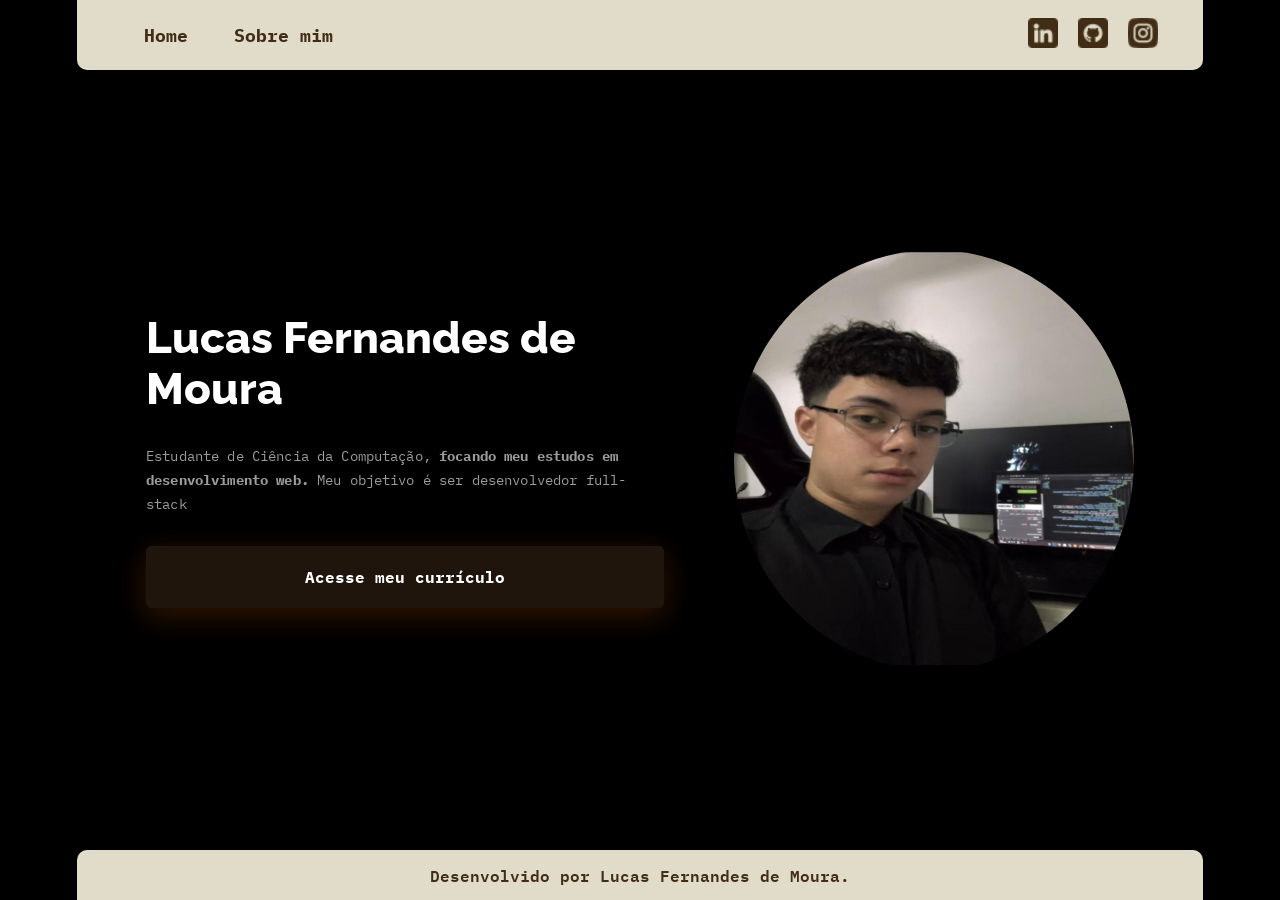
<file: index.html>
<!DOCTYPE html>
<html lang="pt-br">
<head>
    <meta charset="UTF-8">
    <http-equiv="X-UA-Compatible" content="IE=edge">
    <meta name="viewport" content="width=device-width, initial-scale=1.0">
    <title>Portfólio</title>
    <link rel="stylesheet" href="./styles/style.css">
</head>
<body>
    <header class="cabecalho">
        <nav class="cabecalho__menu">
            <div class="cabecalho__menu__acessibilidade">
                <a class="cabecalho__menu__acesso" href="index.html">Home</a>
                <a class="cabecalho__menu__acesso" href="about.html">Sobre mim</a>
            </div>
            <div class="cabecalho__menu__redes-sociais">
                <a class="cabecalho__menu__link" href="https://linkedin.com/in/lucasfmoura17" target="_blank">
                    <img src="./assets/linkedin.png" alt="LinkedIn">
                </a>
                <a class="cabecalho__menu__link" href="https://github.com/FernandesCMD" target="_blank">  
                    <img src="./assets/github.png" alt="GitHub">
                </a>
                <a class="cabecalho__menu__link" href="https://www.instagram.com/luca.sfmoura/" target="_blank">
                    <img src="./assets/instagram.png" alt="Instagram">
                </a>
            </div>
        </nav>
    </header>
    <main class="apresentacao">
        <section class="apresentacao__conteudo">
            <h1 class="apresentacao__conteudo__nome">Lucas Fernandes de Moura</h1>
            <p class="apresentacao__conteudo__descricao"> Estudante de Ciência da Computação, <strong class="apresentacao__conteudo__descricao__destaque">focando meu estudos  em desenvolvimento web.</strong> Meu objetivo é ser desenvolvedor full-stack </p>
            <div class="apresentacao__conteudo__curriculo">
                <a class="apresentacao__conteudo__curriculo__link" href="Currículo Lucas Fernandes de Moura.pdf" target="_blank">Acesse meu currículo</a>
            </div>
        </section>
            <img class="foto-de-perfil" src="./assets/image.jpeg" alt="Foto do Lucas Fernandes de Moura">
    </main>
    <footer class="rodape">
        <p>Desenvolvido por Lucas Fernandes de Moura.</p>
    </footer>
</body>
</html>
</file>
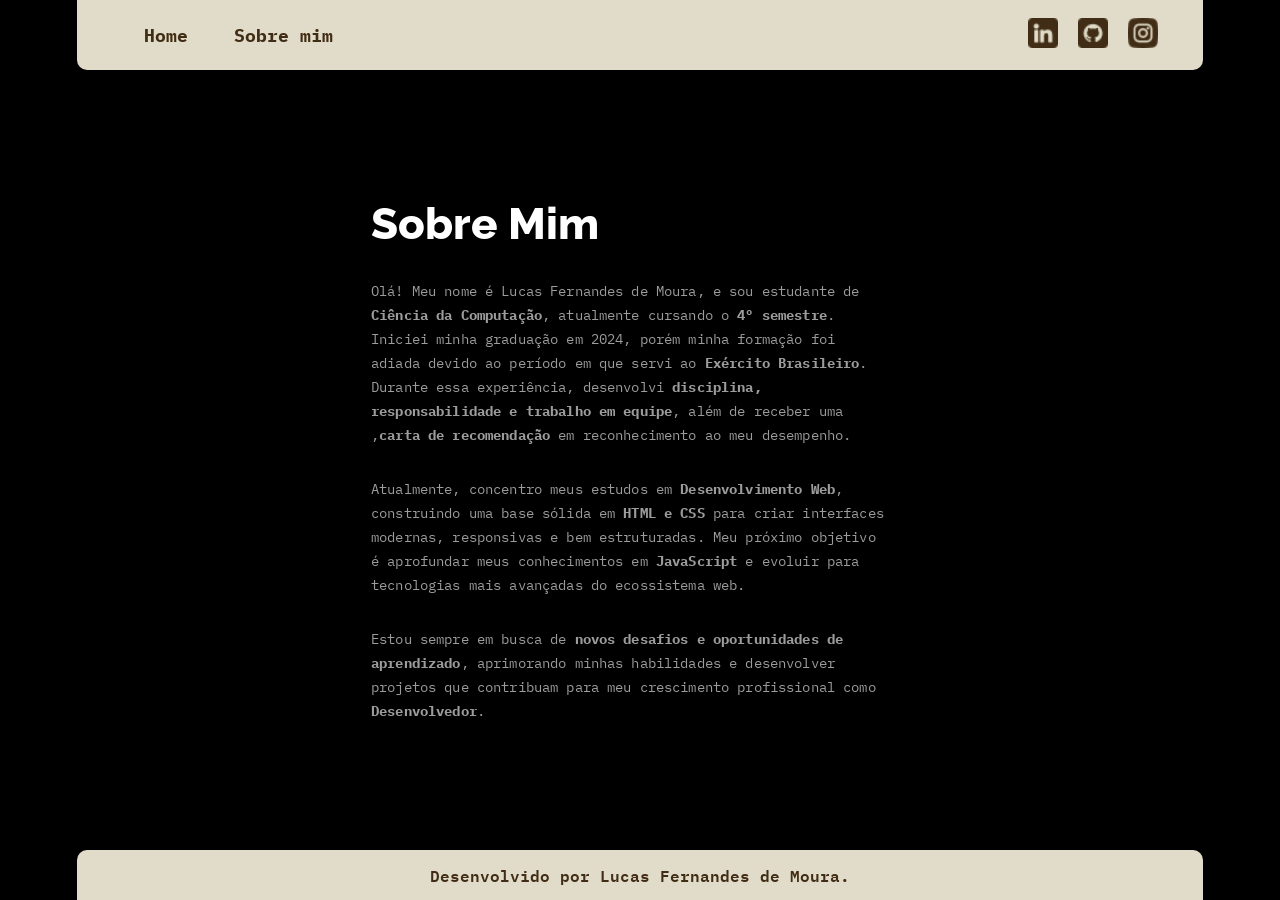
<file: about.html>
<!DOCTYPE html>
<html lang="en">
<head>
    <meta charset="UTF-8">
    <http-equiv="X-UA-Compatible" content="IE=edge">
    <meta name="viewport" content="width=device-width, initial-scale=1.0">
    <title>Sobre Mim</title>
    <link rel="stylesheet" href="./styles/style.css">
</head>
<body>
    <header class="cabecalho">
        <nav class="cabecalho__menu">
            <div class="cabecalho__menu__acessibilidade">
                <a class="cabecalho__menu__acesso" href="index.html">Home</a>
                <a class="cabecalho__menu__acesso" href="about.html">Sobre mim</a>
            </div>
            <div class="cabecalho__menu__redes-sociais">
                <a class="cabecalho__menu__link" href="https://linkedin.com/in/lucasfmoura17" target="_blank">
                    <img src="./assets/linkedin.png" alt="LinkedIn">
                </a>
                <a class="cabecalho__menu__link" href="https://github.com/FernandesCMD" target="_blank">    
                    <img src="./assets/github.png" alt="GitHub">    
                </a>
                <a class="cabecalho__menu__link" href="https://www.instagram.com/luca.sfmoura/" target="_blank">
                    <img src="./assets/instagram.png" alt="Instagram">
                </a>
            </div>
        </nav>
    </header>
    <main class="apresentacao">
        <section class="apresentacao__conteudo">
            <h1 class="apresentacao__conteudo__nome">Sobre Mim</h1>
            <p class="apresentacao__conteudo__descricao">Olá! Meu nome é Lucas Fernandes de Moura, e sou estudante de <strong class="apresentacao__conteudo__descricao__destaque">Ciência da Computação</strong>, atualmente cursando o <strong class="apresentacao__conteudo__descricao__destaque">4º semestre</strong>. Iniciei minha graduação em 2024, porém minha formação foi adiada devido ao período em que servi ao <strong class="apresentacao__conteudo__descricao__destaque">Exército Brasileiro</strong>. Durante essa experiência, desenvolvi <strong class="apresentacao__conteudo__descricao__destaque">disciplina, responsabilidade e trabalho em equipe</strong>, além de receber uma ,<strong class="apresentacao__conteudo__descricao__destaque">carta de recomendação</strong> em reconhecimento ao meu desempenho.</p>
            <p class="apresentacao__conteudo__descricao">Atualmente, concentro meus estudos em <strong class="apresentacao__conteudo__descricao__destaque">Desenvolvimento Web</strong>, construindo uma base sólida em <strong class="apresentacao__conteudo__descricao__destaque">HTML e CSS</strong> para criar interfaces modernas, responsivas e bem estruturadas. Meu próximo objetivo é aprofundar meus conhecimentos em <strong class="apresentacao__conteudo__descricao__destaque">JavaScript</strong> e evoluir para tecnologias mais avançadas do ecossistema web.</p>
            <p class="apresentacao__conteudo__descricao">Estou sempre em busca de <strong class="apresentacao__conteudo__descricao__destaque">novos desafios e oportunidades de aprendizado</strong>, aprimorando minhas habilidades e desenvolver projetos que contribuam para meu crescimento profissional como <strong class="apresentacao__conteudo__descricao__destaque">Desenvolvedor</strong>.</p>
        </section>
    </main>
    <footer class="rodape">
        <p>Desenvolvido por Lucas Fernandes de Moura.</p>
    </footer>
</body>
</html>
</file>
<file: styles/style.css>
@import url('https://fonts.googleapis.com/css2?family=IBM+Plex+Mono:ital,wght@0,100;0,200;0,300;0,400;0,500;0,600;0,700;1,100;1,200;1,300;1,400;1,500;1,600;1,700&family=Raleway:ital,wght@0,100..900;1,100..900&display=swap');

:root {
    --cor-secundaria: #E1DCC9;
    --cor-primaria: #000000;
    --cor-texto-primaria: #9C9C9C;
    --cor-texto-secundaria: #412D15;
}
* {
    margin: 0;
    padding: 0;
    box-sizing: border-box;
}

body {
    background-color: var(--cor-primaria);
    color: var(--cor-texto-primaria);
    padding: 0% 6%;
}
.cabecalho {
    background-color: var(--cor-secundaria);
    height: 70px;
    width: 100%;
    border-radius: 0px 0px 10px 10px;
}
.cabecalho__menu {
    display: flex;
    justify-content: space-between;
    align-items: center;
    padding: 0% 4% 0% 6%;
    height: 100%;
}
.cabecalho__menu__acessibilidade {
    display: flex;
    width: 30%;
    justify-content: flex-start;
    align-items: center;
    gap: 15%;
}
.cabecalho__menu__acesso {
    color: var(--cor-texto-secundaria);
    font-family: "iBM Plex Mono", sans-serif;
    font-size: 18px;
    font-style: normal;
    font-weight: 700;
    line-height: normal;
    text-decoration: none;
}
.cabecalho__menu__redes-sociais {
    display: flex;
    width: 20%;
    justify-content: flex-end;
    align-items: center;
    gap: 10%;
}
.cabecalho__menu__link img {
    width: 30px;
    height: 30px;
}
.apresentacao {
    display: flex;
    align-items: center;
    justify-content: center;
    min-height: calc(100vh - 120px);
}
.apresentacao__conteudo {
    display: flex;
    padding: 0px 20px 0px 0px;
    flex-direction: column;
    justify-content: center;
    align-items: flex-start;
    gap: 30px;
    width: 538px;
}
.apresentacao__conteudo__nome {
    color: #FFF;
    font-family: "Raleway", sans-serif;
    font-size: 44px;
    font-style: normal;
    font-weight: 800;
    line-height: normal;
}
.apresentacao__conteudo__descricao {
    color: var(--cor-texto-primaria);
    font-family: "IBM Plex Mono";
    font-size: 14px;
    font-style: normal;
    font-weight: 400;
    line-height: 24px;
    letter-spacing: 0.14px;
}
.apresentacao__conteudo__descricao__destaque {
    font-weight: 700;
}
.apresentacao__conteudo__curriculo {
    display: flex;
    padding: 20px 20px;
    background-color: #1F150C;
    justify-content: center;
    align-items: center;
    width: 100%;
    border: 1px solid #1F150C;
    border-radius: 5px;
    box-shadow: 0px 8px 30px 0px rgb(51, 22, 1);
}
.apresentacao__conteudo__curriculo:hover {
    background-color: #412D15;
    border: 1px solid #412D15;
}
.apresentacao__conteudo__curriculo__link {
    color: #FFF;
    font-family: "IBM Plex Mono", sans-serif;
    font-size: 16px;
    font-style: normal;
    font-weight: 700;
    line-height: normal;
    text-decoration: none;
}
.foto-de-perfil {
    margin-left: 50px;
    width: 400px;
    height: 420px;
    border-radius: 50%;
}
.rodape {
    display: flex;
    font-family: "IBM Plex Mono", sans-serif;
    font-weight: 600;
    justify-content: center;
    align-items: center;
    height: 50px;
    background-color: var(--cor-secundaria);
    color: var(--cor-texto-secundaria);
    border-radius: 10px 10px 0px 0px;
}
</file>
